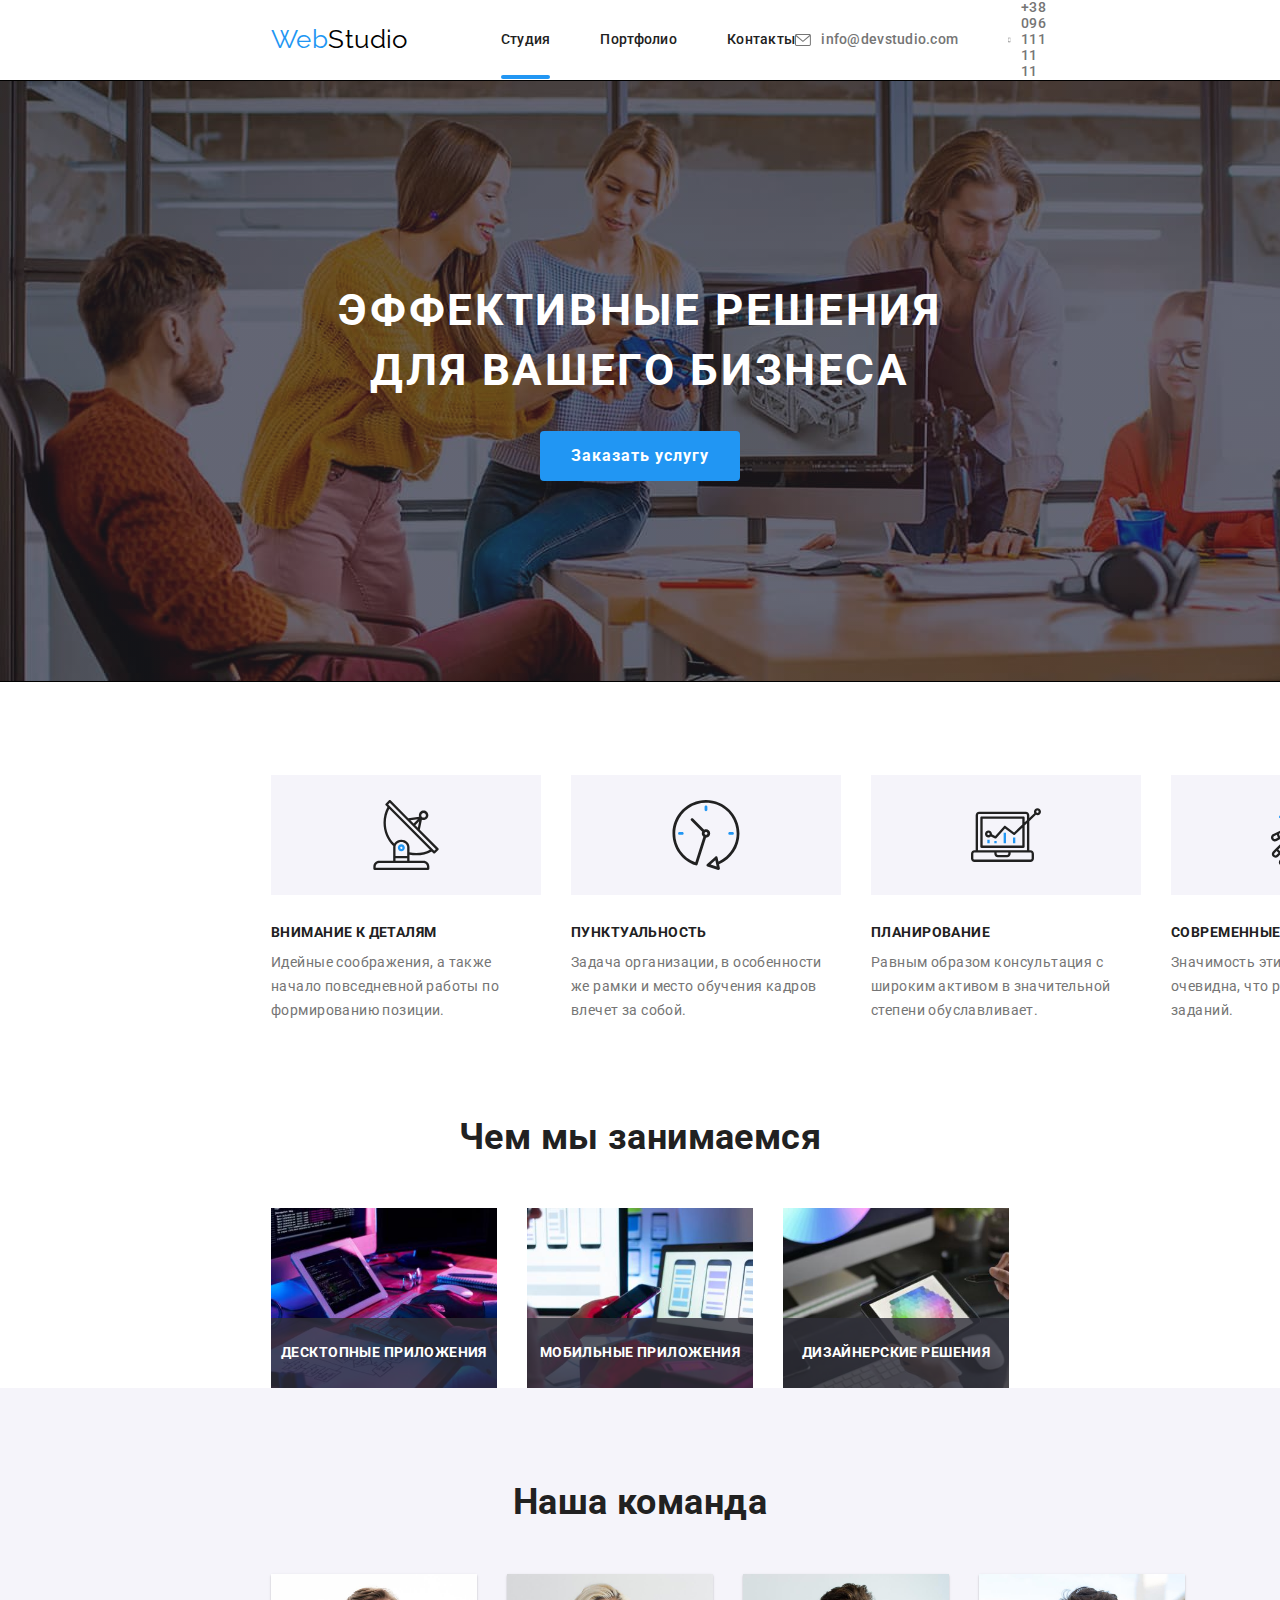
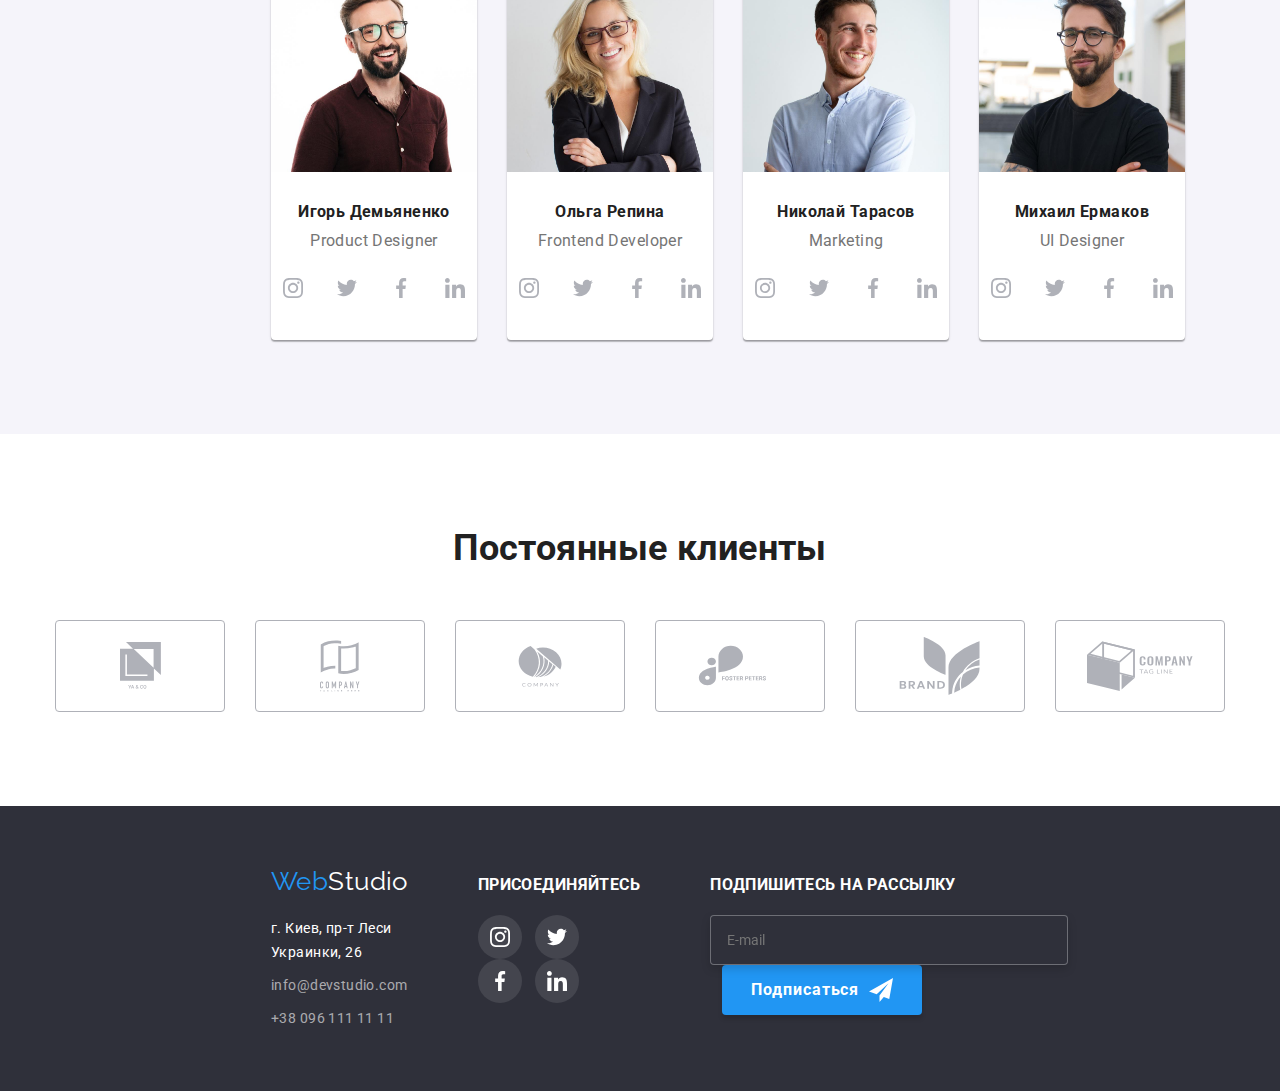
<file: index.html>
<!DOCTYPE html>
<html lang="ru">
	<head>
		<meta charset="UTF-8" />
		<meta http-equiv="X-UA-Compatible" content="IE=edge" />
		<meta name="viewport" content="width=device-width, initial-scale=1.0" />
		<title>Студия</title>
		<link
			rel="stylesheet"
			href="https://cdnjs.cloudflare.com/ajax/libs/modern-normalize/1.1.0/modern-normalize.min.css"
		/>
		<link
			rel="stylesheet"
			href="./css/main.min.css"
		/>
		<link rel="preconnect" href="https://fonts.googleapis.com" />
		<link rel="preconnect" href="https://fonts.gstatic.com" crossorigin />
		<link
			href="https://fonts.googleapis.com/css2?family=Raleway:wght@700&family=Roboto:wght@400;500;700;900&display=swap"
			rel="stylesheet"
		/>
	</head>
	<body>
		<header class="header">
			<div class="container">
				<nav class="header__nav">
					<a class="link header__logo" href="WebStudio">Web<span class="header__logo--dark">Studio</span></a>
					<ul class="list header__nav-list">
						<li class="header__nav-item">
							<a class="link header__menu-link header__menu-link--current" href="">Студия</a>
						</li>
						<li class="header__nav-item">
							<a class="link header__menu-link" href="./portfolio.html">Портфолио</a>
						</li>
						<li class="header__nav-item">
							<a class="link header__menu-link" href="">Контакты</a>
						</li>
					</ul>

					<ul class="header__contacts">
						<li class="header__contacts-item">
							<a class="link header__contacts-link" href="mailto:info@devstudio.com"
								><svg class="header__contacts-icon" width="16" height="12">
									<use href="./images/icons.svg#icon-envelope"></use>
								</svg>
								info@devstudio.com
							</a>
						</li>
						<li class="header__contacts-item">
							<a class="link header__contacts-link" href="tel:+380961111111">
								<svg class="header__contacts-icon" width="10" height="16">
									<use href="./images/icons.svg#icon-Vector1"></use>
								</svg>
								+38 096 111 11 11
							</a>
						</li>
					</ul>
				</nav>
			</div>
		</header>

		<main>
			<section class="main-title">
				<div class="container container-hero">
					<h1 class="hero">
						Эффективные решения <br />
						для вашего бизнеса
					</h1>

					<button class="main-btn-studio" type="button" data-modal-open>Заказать услугу</button>
				</div>
				<div class="backdrop is-hidden" data-modal>
					<div class="modal form">
						<h3 class="modal-title"><span class="modal-title-text">Оставьте свои данные, мы вам перезвоним</span></h3>
						
							<button class="modal-btn" data-modal-close>
								<div class="modal-btn-symbol">
									<svg class="btn-symbol" width="11" height="11">
										<use href="./images/icons.svg#icon-Vector"></use>
									</svg>
								</div>
							</button>
						
						<form >
							<div class="" autocomplete="off">
								<label class="form-field" >
									<input class="input-form" type="text" name="name" placeholder=" ">
									<span class="form-lable">Имя</span>
									<span class="modal-icon">
										<svg width="18" height="18">
										<use href="./images/icons.svg#icon-person-black-18dp-1"></use>
										</svg>
									</span>
								</label>
								<label class="form-field" >
									<input class="input-form" type="tel" name="tel" placeholder=" ">
									<span class="form-lable">Телефон</span>
									<span class="modal-icon">
										<svg  width="18" height="18">
										<use href="./images/icons.svg#icon-phone-black-18dp-1"></use>
										</svg>
									</span>
								</label>
								<label class="form-field" >
									<input class="input-form" type="email" name="email" placeholder=" ">
									<span class="form-lable">Почта</span>
									<span class="modal-icon">
										<svg  width="18" height="18">
										<use href="./images/icons.svg#icon-email-black-18dp-1"></use>
										</svg>
									</span>
								</label>
								<textarea class="textarea" name="comment" rows="6" placeholder="Введите текст">Введите текст</textarea>
							</div>
							<label class="label-check">
							<input 
								class="accept-check" 
								type="checkbox" 
								name="accept" 
								value="accept">
								<span class="icon-check"></span>
								<span class="accept-check-text">Соглашаюсь с рассылкой и принимаю </span>
								
								</label>
								<a class="condition" href="">Условия договора</a> 
								
							<button class="send-btn" type="submit"> 
									<span class="sign">Отправить</span> 
							</button>
						</form>
					</div>
				</div>
			</section>

			<section class="section">
				<div class="container">
					<h2 class="title-studio visually-hidden">Наши особенности</h2>
					<ul class="main-features list">
						<li class="item-features">
							<div class="icon">
								<svg width="70" height="70">
									<use href="./images/icons.svg#icon-antenna-1"></use>
								</svg>
							</div>
							<h3 class="about-studio-title">Внимание к деталям</h3>
							<p class="text-studio-title">
								Идейные соображения, а также начало повседневной работы по формированию позиции.
							</p>
						</li>

						<li class="item-features">
							<div class="icon">
								<svg width="70" height="70">
									<use href="./images/icons.svg#icon-clock-1"></use>
								</svg>
							</div>
							<h3 class="about-studio-title">Пунктуальность</h3>
							<p class="text-studio-title">
								Задача организации, в особенности же рамки и место обучения кадров влечет за собой.
							</p>
						</li>

						<li class="item-features">
							<div class="icon">
								<svg width="70" height="70">
									<use href="./images/icons.svg#icon-diagram-1"></use>
								</svg>
							</div>
							<h3 class="about-studio-title">Планирование</h3>
							<p class="text-studio-title">
								Равным образом консультация с широким активом в значительной степени обуславливает.
							</p>
						</li>

						<li class="item-features">
							<div class="icon">
								<svg width="70" height="70">
									<use href="./images/icons.svg#icon-astronaut-1"></use>
								</svg>
							</div>
							<h3 class="about-studio-title">Современные технологии</h3>
							<p class="text-studio-title">
								Значимость этих проблем настолько очевидна, что реализация плановых заданий.
							</p>
						</li>
					</ul>
				</div>
			</section>

			<section class="section container-work">
				<div class="container">
					<h2 class="title-studio">Чем мы занимаемся</h2>
					<ul class="about-work list">
						<li class="item-work item-work-overlay">
							<img src="./images/about-work/img1.jpg" alt="печатает на клавиатуре" />
							<div class="item-work-textbox">
								<p class="item-work-textstyle">Десктопные приложения</p>
							</div>
						</li>
						<li class="item-work item-work-overlay">
							<img src="./images/about-work/img2.jpg" alt="синхронизирует телефон с ноутбуком" />
							<div class="item-work-textbox">
								<p class="item-work-textstyle">Мобильные приложения</p>
							</div>
						</li>
						<li class="item-work item-work-overlay">
							<img
								src="./images/about-work/img3.jpg"
								alt="выбирает из цветовой палитры на планшете"
							/>
							<div class="item-work-textbox">
								<p class="item-work-textstyle">Дизайнерские решения</p>
							</div>
						</li>
					</ul>
				</div>
			</section>

			<section class="section team-bg">
				<div class="container">
					<h2 class="title-studio">Наша команда</h2>
					<ul class="about-team list">
						<li class="item-team">
							<img src="./images/about-team/Igor.jpg" alt="Игорь Демьяненко" />
							<h3 class="about-studio-team">Игорь Демьяненко</h3>
							<p class="text-studio-team">
								<span lang="eu">Product Designer</span>
							</p>
							<ul class="social-icons-list">
								<li class="social-links-boxes">
									<a href="" class="social-links-item">
										<svg width="20" height="20">
											<use href="./images/icons.svg#icon-instagram-2"></use>
										</svg>
									</a>
								</li>
								<li class="social-links-boxes">
									<a href="" class="social-links-item">
										<svg width="20" height="20">
											<use href="./images/icons.svg#icon-twitter-1"></use>
										</svg>
									</a>
								</li>
								<li class="social-links-boxes">
									<a href="" class="social-links-item">
										<svg width="20" height="20">
											<use href="./images/icons.svg#icon-facebook-1"></use>
										</svg>
									</a>
								</li>
								<li class="social-links-boxes">
									<a href="" class="social-links-item">
										<svg width="20" height="20">
											<use href="./images/icons.svg#icon-linkedin-1"></use>
										</svg>
									</a>
								</li>
							</ul>
						</li>
						<li class="item-team">
							<img src="./images/about-team/Olga.jpg" alt="Ольга Репина" />
							<h3 class="about-studio-team">Ольга Репина</h3>
							<p class="text-studio-team">
								<span lang="eu">Frontend Developer</span>
							</p>
							<ul class="social-icons-list">
								<li class="social-links-boxes">
									<a href="" class="social-links-item">
										<svg width="20" height="20">
											<use href="./images/icons.svg#icon-instagram-2"></use>
										</svg>
									</a>
								</li>
								<li class="social-links-boxes">
									<a href="" class="social-links-item">
										<svg width="20" height="20">
											<use href="./images/icons.svg#icon-twitter-1"></use>
										</svg>
									</a>
								</li>
								<li class="social-links-boxes">
									<a href="" class="social-links-item">
										<svg width="20" height="20">
											<use href="./images/icons.svg#icon-facebook-1"></use>
										</svg>
									</a>
								</li>
								<li class="social-links-boxes">
									<a href="" class="social-links-item">
										<svg width="20" height="20">
											<use href="./images/icons.svg#icon-linkedin-1"></use>
										</svg>
									</a>
								</li>
							</ul>
						</li>
						<li class="item-team">
							<img src="./images/about-team/Nick.jpg" alt="Николай Тарасов" />
							<h3 class="about-studio-team">Николай Тарасов</h3>
							<p class="text-studio-team"><span lang="eu">Marketing</span></p>
							<ul class="social-icons-list">
								<li class="social-links-boxes">
									<a href="" class="social-links-item">
										<svg width="20" height="20">
											<use href="./images/icons.svg#icon-instagram-2"></use>
										</svg>
									</a>
								</li>
								<li class="social-links-boxes">
									<a href="" class="social-links-item">
										<svg width="20" height="20">
											<use href="./images/icons.svg#icon-twitter-1"></use>
										</svg>
									</a>
								</li>
								<li class="social-links-boxes">
									<a href="" class="social-links-item">
										<svg width="20" height="20">
											<use href="./images/icons.svg#icon-facebook-1"></use>
										</svg>
									</a>
								</li>
								<li class="social-links-boxes">
									<a href="" class="social-links-item">
										<svg width="20" height="20">
											<use href="./images/icons.svg#icon-linkedin-1"></use>
										</svg>
									</a>
								</li>
							</ul>
						</li>
						<li class="item-team">
							<img src="./images/about-team/Michal.jpg" alt="Михаил Ермаков" />
							<h3 class="about-studio-team">Михаил Ермаков</h3>
							<p class="text-studio-team"><span lang="eu">UI Designer</span></p>
							<ul class="social-icons-list">
								<li class="social-links-boxes">
									<a href="" class="social-links-item">
										<svg width="20" height="20">
											<use href="./images/icons.svg#icon-instagram-2"></use>
										</svg>
									</a>
								</li>
								<li class="social-links-boxes">
									<a href="" class="social-links-item">
										<svg width="20" height="20">
											<use href="./images/icons.svg#icon-twitter-1"></use>
										</svg>
									</a>
								</li>
								<li class="social-links-boxes">
									<a href="" class="social-links-item">
										<svg width="20" height="20">
											<use href="./images/icons.svg#icon-facebook-1"></use>
										</svg>
									</a>
								</li>
								<li class="social-links-boxes">
									<a href="" class="social-links-item">
										<svg width="20" height="20">
											<use href="./images/icons.svg#icon-linkedin-1"></use>
										</svg>
									</a>
								</li>
							</ul>
						</li>
					</ul>
				</div>
			</section>
			<section class="section">
				<div class="container">
					<h2 class="title-studio">Постоянные клиенты</h2>
					<ul class="clients-links">
						<li class="clients-links-var">
							<div class="clients-links-boxes">
								<a href="" class="client-links-item">
									<svg width="41" height="47">
										<use href="./images/icons.svg#icon-ya-co"></use>
									</svg>
								</a>
							</div>
						</li>
						<li class="clients-links-var">
							<div class="clients-links-boxes">
								<a href="" class="client-links-item">
									<svg width="40" height="52">
										<use href="./images/icons.svg#icon-tagline"></use>
									</svg>
								</a>
							</div>
						</li>
						<li class="clients-links-var">
							<div class="clients-links-boxes">
								<a href="" class="client-links-item">
									<svg width="44" height="42">
										<use href="./images/icons.svg#icon-company1"></use>
									</svg>
								</a>
							</div>
						</li>
						<li class="clients-links-var">
							<div class="clients-links-boxes">
								<a href="" class="client-links-item">
									<svg width="85" height="41">
										<use href="./images/icons.svg#icon-foster-peters"></use>
									</svg>
								</a>
							</div>
						</li>
						<li class="clients-links-var">
							<div class="clients-links-boxes">
								<a href="" class="client-links-item">
									<svg width="106" height="60">
										<use href="./images/icons.svg#icon-brand"></use>
									</svg>
								</a>
							</div>
						</li>
						<li class="clients-links-var">
							<div class="clients-links-boxes">
								<a href="" class="client-links-item">
									<svg width="106" height="60">
										<use href="./images/icons.svg#icon-company"></use>
									</svg>
								</a>
							</div>
						</li>
					</ul>
				</div>
			</section>
		</main>
		<footer class="footer">
			<div class="container">
				<div class="footer__title">
					<div>
						<a class="link footer__logo" href="WebStudio"
							>Web<span class="footer__logo--light">Studio</span></a
						>
						<address>
							<ul class="footer__contacts-list list">
								<li class="footer__contacts-item">
									<a
										class="link footer__maps--link"
										href="https://goo.gl/maps/ozJ8xRn2hbG9mrgs6"
										target="_blank"
										rel="noreferrer noopener"
									>
										г. Киев, пр-т Леси Украинки, 26
									</a>
								</li>
								<li class="footer__contacts-item">
									<a class="link footer__contacts--link" href="mailto:info@devstudio.com"
										>info@devstudio.com</a
									>
								</li>
								<li class="footer__contacts-item">
									<a class="link footer__contacts--link" href="tel:+380961111111">+38 096 111 11 11</a>
								</li>
							</ul>
						</address>
					</div>
					<div class="footer__social">
						<h3 class="footer__social-title">Присоединяйтесь</h3>
						<ul class="footer__social-list">
							<li class="social-links-boxes">
								<a href="" class="social-links-item-footer">
									<svg width="20" height="20">
										<use href="./images/icons.svg#icon-instagram-2"></use>
									</svg>
								</a>
							</li>
							<li class="social-links-boxes">
								<a href="" class="social-links-item-footer">
									<svg width="20" height="20">
										<use href="./images/icons.svg#icon-twitter-1"></use>
									</svg>
								</a>
							</li>
							<li class="social-links-boxes">
								<a href="" class="social-links-item-footer">
									<svg width="20" height="20">
										<use href="./images/icons.svg#icon-facebook-1"></use>
									</svg>
								</a>
							</li>
							<li class="social-links-boxes">
								<a href="" class="social-links-item-footer">
									<svg width="20" height="20">
										<use href="./images/icons.svg#icon-linkedin-1"></use>
									</svg>
								</a>
							</li>
						</ul>
						
					</div>
					<div class="footer__social">
						<h3 class="footer__social-title">Подпишитесь на рассылку</h3>
						<form class="footer__social-form">
							<label >
								<input class="footer__social-input--email" type="email" name="email" placeholder="E-mail">
							</label>
							<button class="footer__social-btn" type="button"> 
								<span class="footer__sign-box">
								<span class="footer__sign-text">Подписаться</span> 
								<svg class="footer__sign-icon" width="24" height="24">
										<use href="./images/icons.svg#icon-icon-send"></use>
								</svg>
								</span>
							</button>
						</form>
				</div>
			</div>
		</footer>
		<script src="./js/modal.js"></script>
	</body>
</html>
</file>
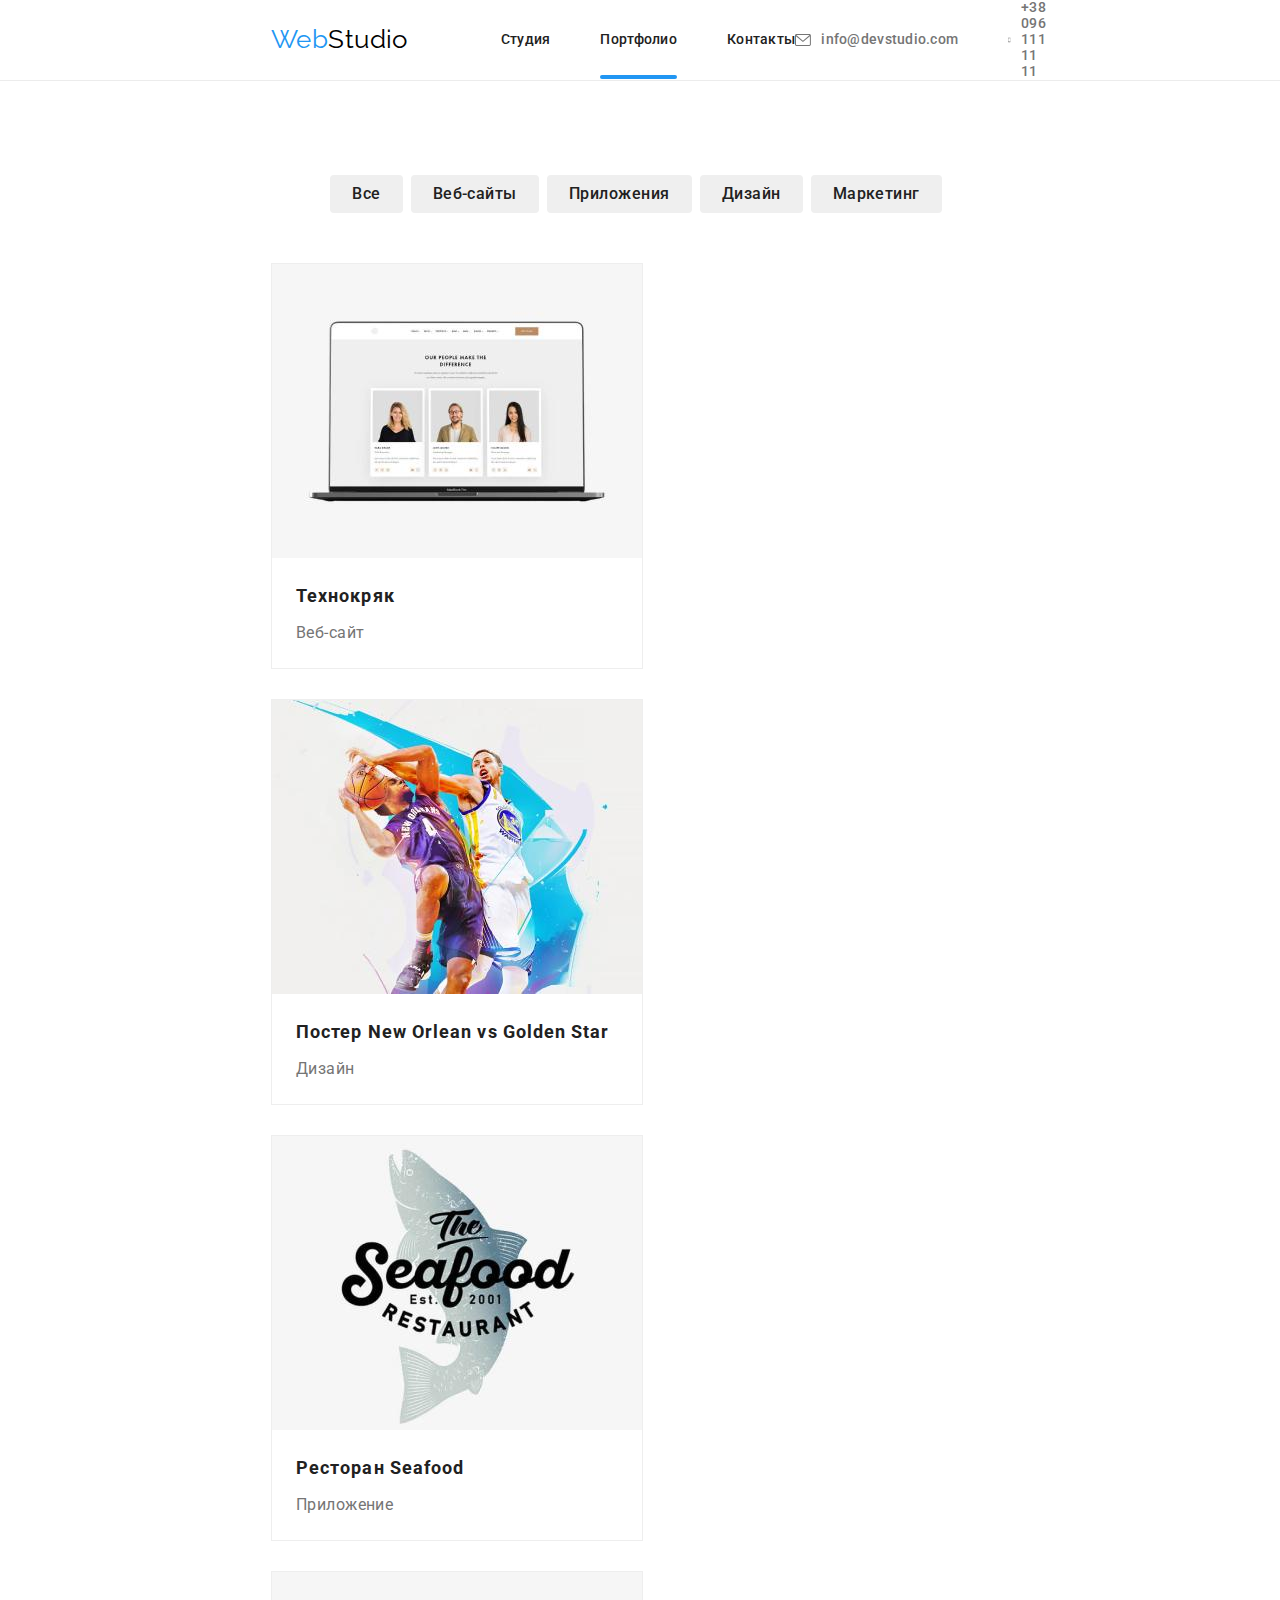
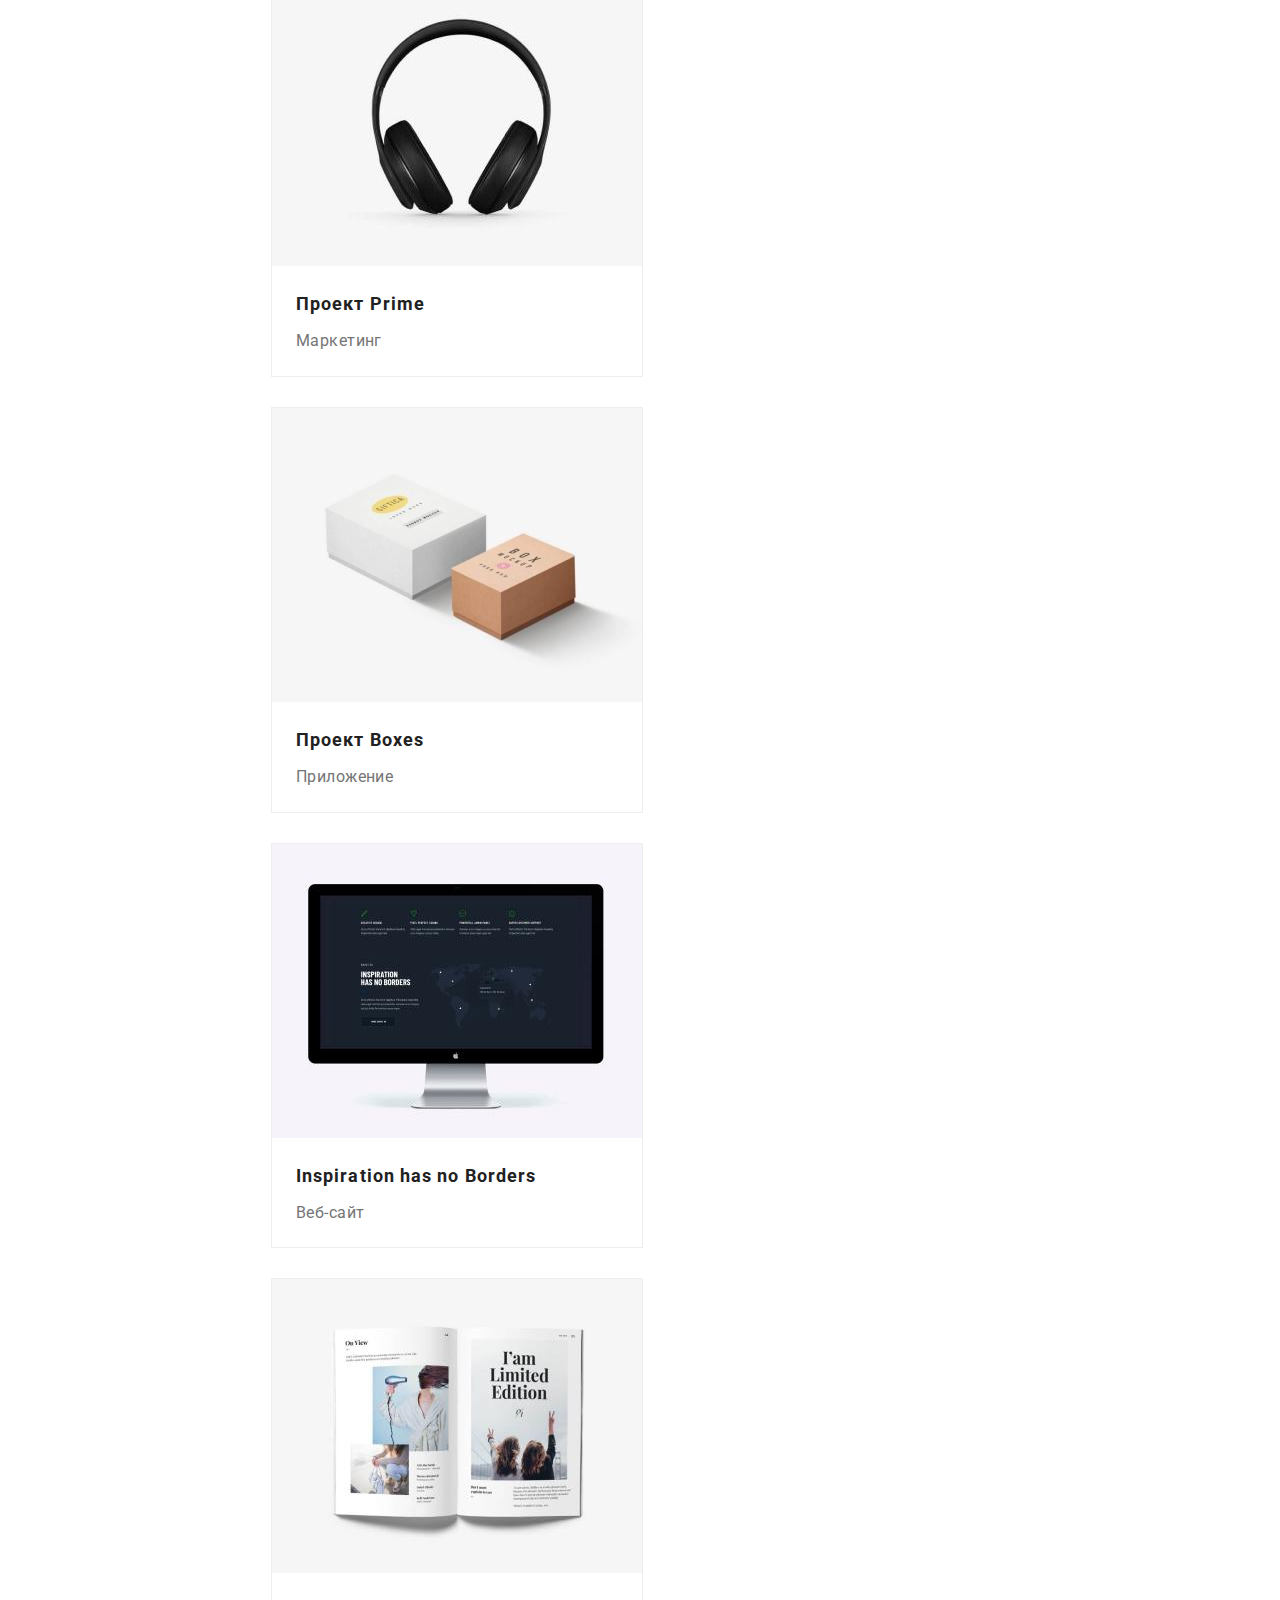
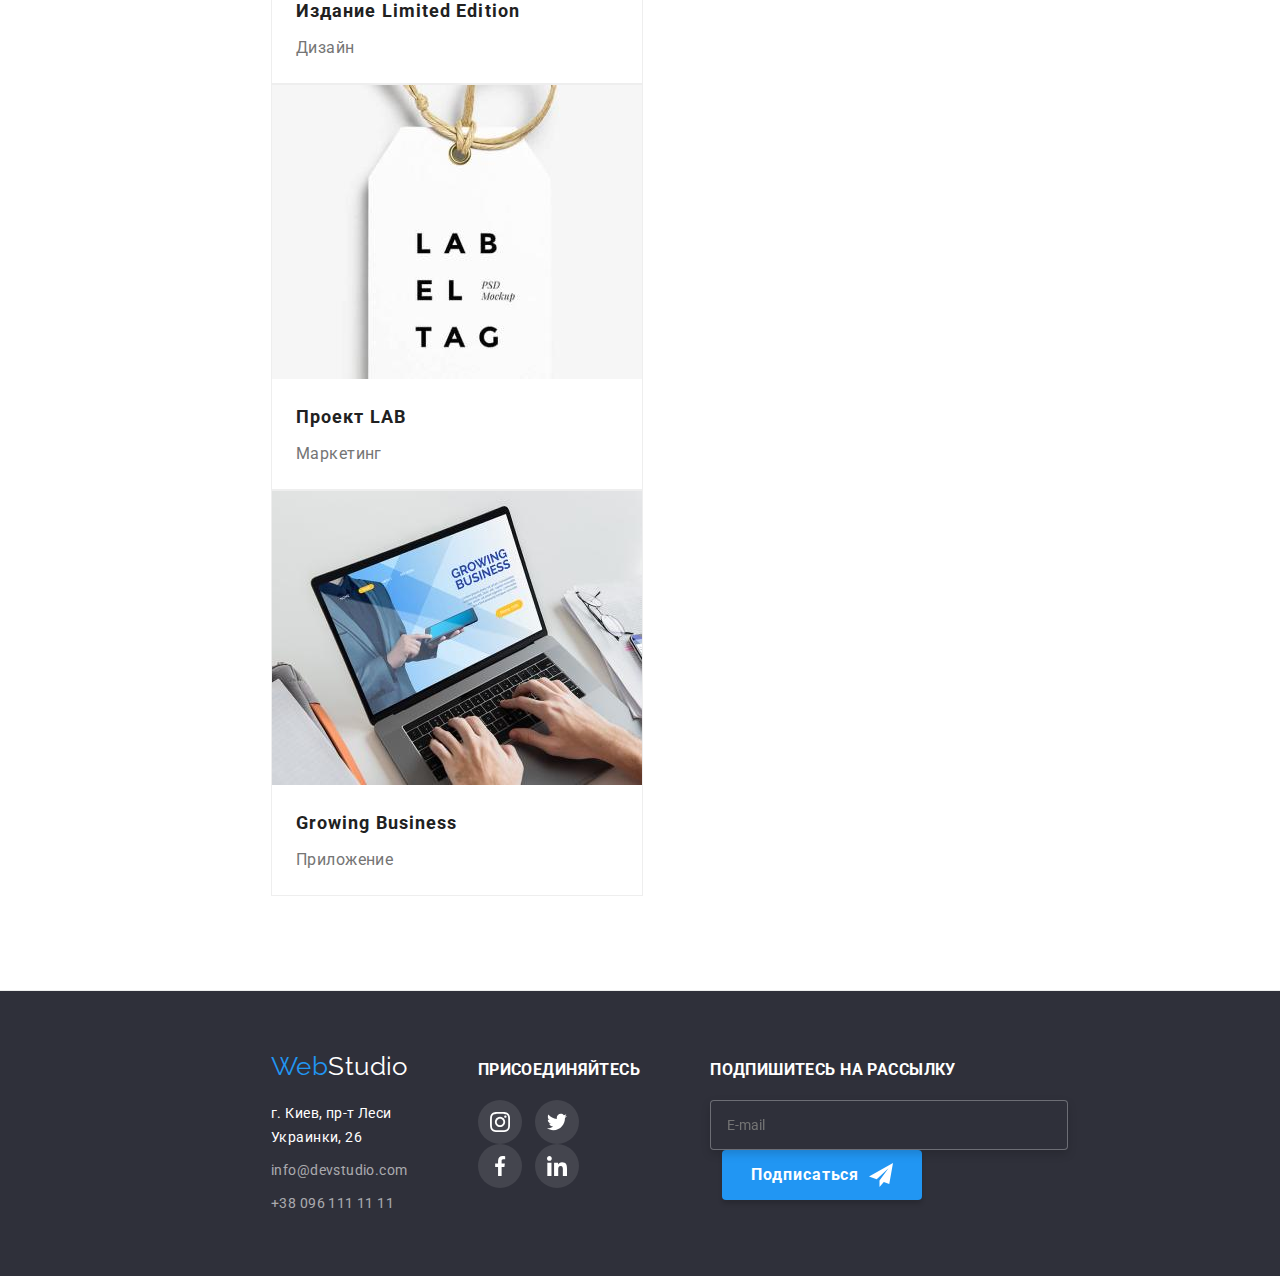
<file: portfolio.html>
<!DOCTYPE html>
<html lang="ru">
	<head>
		<meta charset="UTF-8" />
		<meta http-equiv="X-UA-Compatible" content="IE=edge" />
		<meta name="viewport" content="width=device-width, initial-scale=1.0" />
		<title>Портфолио</title>
		<link
			rel="stylesheet"
			href="https://cdnjs.cloudflare.com/ajax/libs/modern-normalize/1.1.0/modern-normalize.min.css"
		/>
		<link
			rel="stylesheet"
			href="./css/main.min.css"
		/>
		<link rel="preconnect" href="https://fonts.googleapis.com" />
		<link rel="preconnect" href="https://fonts.gstatic.com" crossorigin />
		<link
			href="https://fonts.googleapis.com/css2?family=Raleway:wght@700&family=Roboto:wght@400;500;700;900&display=swap"
			rel="stylesheet"
		/>
	</head>
	<body>
		<header class="header">
			<div class="container">
				<nav class="header__nav">
					<a class="link header__logo" href="WebStudio">Web<span class="header__logo--dark">Studio</span></a>
					<ul class="list header__nav-list">
						<li class="header__nav-item">
							<a class="link header__menu-link" href="./index.html">Студия</a>
						</li>
						<li class="header__nav-item">
							<a class="link header__menu-link header__menu-link--current" href="">Портфолио</a>
						</li>
						<li class="header__nav-item">
							<a class="link header__menu-link" href="">Контакты</a>
						</li>
					</ul>

					<ul class="header__contacts">
						<li class="header__contacts-item">
							<a class="link header__contacts-link" href="mailto:info@devstudio.com"
								><svg class="header__contacts-icon" width="16" height="12">
									<use href="./images/icons.svg#icon-envelope"></use>
								</svg>
								info@devstudio.com
							</a>
						</li>
						<li class="header__contacts-item">
							<a class="link header__contacts-link" href="tel:+380961111111">
								<svg class="header__contacts-icon" width="10" height="16">
									<use href="./images/icons.svg#icon-Vector1"></use>
								</svg>
								+38 096 111 11 11
							</a>
						</li>
					</ul>
				</nav>
			</div>
		</header>
		<main>
			<section class="section btn-style">
				<div class="container">
					<h1 hidden>Портфолио</h1>
					<ul class="list btn-filter-list">
						<li class="items-btn">
							<button class="btn-filter-items" type="button">Все</button>
						</li>
						<li class="items-btn">
							<button class="btn-filter-items" type="button">Веб-сайты</button>
						</li>
						<li class="items-btn">
							<button class="btn-filter-items" type="button">Приложения</button>
						</li>
						<li class="items-btn">
							<button class="btn-filter-items" type="button">Дизайн</button>
						</li>
						<li class="items-btn">
							<button class="btn-filter-items" type="button">Маркетинг</button>
						</li>
					</ul>
					<ul class="list projects">
						<li class="projects-items">
							<a class="link projects-items-textlink" href="">
								<div class="link-box">
									<img src="./images/about-filter/techno.jpg" alt="techno" />
									<p class="projects-items-text">
										Технокряк это современная площадка распространения коронавируса. Компании <br />
										используют эту платформу для цифрового шпионажа и атак на защищённые сервера
										конкурентов.
									</p>
								</div>
								<div>
									<h2 class="title-portfolio">Технокряк</h2>
									<p class="text-portfolio">Веб-сайт</p>
								</div>
							</a>
						</li>
						<li class="projects-items">
							<a class="link projects-items-textlink" href="">
								<div class="link-box">
									<img
										src="./images/about-filter/new-orlean-vs-golden-star.jpg"
										alt="new-orlean-vs-golden-star"
									/>
									<p class="projects-items-text">
										Lorem ipsum dolor sit amet consectetur adipisicing elit. Necessitatibus nesciunt
										ex quae dolore ipsum expedita inventore delectus! Totam, nisi nulla.
									</p>
								</div>
								<div>
									<h2 class="title-portfolio">
										Постер<span lang="eu"> New Orlean vs Golden Star</span>
									</h2>
									<p class="text-portfolio">Дизайн</p>
								</div>
							</a>
						</li>
						<li class="projects-items">
							<a class="link projects-items-textlink" href="">
								<div class="link-box">
									<img src="./images/about-filter/seafood.jpg" alt="seafood" />
									<p class="projects-items-text">
										Lorem ipsum dolor sit amet consectetur adipisicing elit. Necessitatibus nesciunt
										ex quae dolore ipsum expedita inventore delectus! Totam, nisi nulla.
									</p>
								</div>
								<div>
									<h2 class="title-portfolio">Ресторан<span lang="eu"> Seafood</span></h2>
									<p class="text-portfolio">Приложение</p>
								</div>
							</a>
						</li>
						<li class="projects-items">
							<a class="link projects-items-textlink" href="">
							<div class="link-box">
								<img src="./images/about-filter/Prime.jpg" alt="Prime" />
								<p class="projects-items-text">
										Lorem ipsum dolor sit amet consectetur adipisicing elit. Necessitatibus nesciunt
										ex quae dolore ipsum expedita inventore delectus! Totam, nisi nulla.
									</p>
								</div>
								<div>
								<h2 class="title-portfolio">Проект<span lang="eu"> Prime</span></h2>
								<p class="text-portfolio">Маркетинг</p>
								</div>
							</a>
						</li>
						<li class="projects-items">
							<a class="link projects-items-textlink" href="">
								<div class="link-box">
									<img src="./images/about-filter/Boxes.jpg" alt="Boxes" />
									<p class="projects-items-text">
											Lorem ipsum dolor sit amet consectetur adipisicing elit. Necessitatibus nesciunt
											ex quae dolore ipsum expedita inventore delectus! Totam, nisi nulla.
										</p>
									</div>
									<div>		
									<h2 class="title-portfolio">Проект<span lang="eu"> Boxes</span></h2>
									<p class="text-portfolio">Приложение</p>
								</div>
							</a>
						</li>
						<li class="projects-items">
							<a class="link projects-items-textlink" href="">
								<div class="link-box">
								<img
									src="./images/about-filter/inspiration-has-no-borders.jpg"
									alt="inspiration-has-no-borders"
								/>
								<p class="projects-items-text">
										Lorem ipsum dolor sit amet consectetur adipisicing elit. Necessitatibus nesciunt
										ex quae dolore ipsum expedita inventore delectus! Totam, nisi nulla.
									</p>
								</div>
								<div>
								<h2 class="title-portfolio">
									<span lang="eu">Inspiration has no Borders</span>
								</h2>
								<p class="text-portfolio">Веб-сайт</p>
								</div>	
							</a>
						</li>
						<li class="projects-items">
							<a class="link projects-items-textlink" href="">
							<div class="link-box">
								<img src="./images/about-filter/limited-edition.jpg" alt="limited-edition" />
								<p class="projects-items-text">
										Lorem ipsum dolor sit amet consectetur adipisicing elit. Necessitatibus nesciunt
										ex quae dolore ipsum expedita inventore delectus! Totam, nisi nulla.
									</p>
								</div>
								<div>	
								<h2 class="title-portfolio">Издание<span lang="eu"> Limited Edition</span></h2>
								<p class="text-portfolio">Дизайн</p>
								</div>
							</a>
						</li>
						<li class="projects-items">
							<a class="link projects-items-textlink" href="">
							<div class="link-box">
								<img src="./images/about-filter/lab.jpg" alt="lab" />
								<p class="projects-items-text">
										Lorem ipsum dolor sit amet consectetur adipisicing elit. Necessitatibus nesciunt
										ex quae dolore ipsum expedita inventore delectus! Totam, nisi nulla.
									</p>
								</div>
								<div>	
								<h2 class="title-portfolio">Проект <span lang="eu">LAB</span></h2>
								<p class="text-portfolio">Маркетинг</p>
								</div>
							</a>
						</li>
						<li class="projects-items">
							<a class="link projects-items-textlink" href="">
							<div class="link-box">
								<img src="./images/about-filter/growing-business.jpg" alt="growing-business" />
								<p class="projects-items-text">
										Lorem ipsum dolor sit amet consectetur adipisicing elit. Necessitatibus nesciunt
										ex quae dolore ipsum expedita inventore delectus! Totam, nisi nulla.
									</p>
								</div>
								<div>
								<h2 class="title-portfolio">
									<span lang="eu">Growing Business</span>
								</h2>
								<p class="text-portfolio">Приложение</p>
								</div>
							</a>
						</li>
					</ul>
				</div>
			</section>
		</main>
		<footer class="footer">
			<div class="container">
				<div class="footer__title">
					<div>
						<a class="link footer__logo" href="WebStudio"
							>Web<span class="footer__logo--light">Studio</span></a
						>
						<address>
							<ul class="footer__contacts-list list">
								<li class="footer__contacts-item">
									<a
										class="link footer__maps--link"
										href="https://goo.gl/maps/ozJ8xRn2hbG9mrgs6"
										target="_blank"
										rel="noreferrer noopener"
									>
										г. Киев, пр-т Леси Украинки, 26
									</a>
								</li>
								<li class="footer__contacts-item">
									<a class="link footer__contacts--link" href="mailto:info@devstudio.com"
										>info@devstudio.com</a
									>
								</li>
								<li class="footer__contacts-item">
									<a class="link footer__contacts--link" href="tel:+380961111111">+38 096 111 11 11</a>
								</li>
							</ul>
						</address>
					</div>
					<div class="footer__social">
						<h3 class="footer__social-title">Присоединяйтесь</h3>
						<ul class="footer__social-list">
							<li class="social-links-boxes">
								<a href="" class="social-links-item-footer">
									<svg width="20" height="20">
										<use href="./images/icons.svg#icon-instagram-2"></use>
									</svg>
								</a>
							</li>
							<li class="social-links-boxes">
								<a href="" class="social-links-item-footer">
									<svg width="20" height="20">
										<use href="./images/icons.svg#icon-twitter-1"></use>
									</svg>
								</a>
							</li>
							<li class="social-links-boxes">
								<a href="" class="social-links-item-footer">
									<svg width="20" height="20">
										<use href="./images/icons.svg#icon-facebook-1"></use>
									</svg>
								</a>
							</li>
							<li class="social-links-boxes">
								<a href="" class="social-links-item-footer">
									<svg width="20" height="20">
										<use href="./images/icons.svg#icon-linkedin-1"></use>
									</svg>
								</a>
							</li>
						</ul>
						
					</div>
					<div class="footer__social">
						<h3 class="footer__social-title">Подпишитесь на рассылку</h3>
						<form class="footer__social-form">
							<label >
								<input class="footer__social-input--email" type="email" name="email" placeholder="E-mail">
							</label>
							<button class="footer__social-btn" type="button"> 
								<span class="footer__sign-box">
								<span class="footer__sign-text">Подписаться</span> 
								<svg class="footer__sign-icon" width="24" height="24">
										<use href="./images/icons.svg#icon-icon-send"></use>
								</svg>
								</span>
							</button>
						</form>
				</div>
			</div>
		</footer>
	</body>
</html>
</file>
<file: css/main.min.css>
:root{--accent-color: #2196f3;--primary-text-color: #212121;--secondary-text-color: #757575;--header-accent-color: #000000;--dark-side-color: #ffffff;--primary-color: #e5e5e5}.list{list-style:none}.link{text-decoration:none;color:var(--accent-color)}.visually-hidden{position:absolute;white-space:nowrap;width:1px;height:1px;overflow:hidden;border:0;padding:0;clip:rect(0 0 0 0);clip-path:inset(50%);margin:-1px}P,h1,h2,h3,h4,h5,h6{margin:0}ul{margin:0;padding:0;list-style:none}a{text-decoration:none}button{cursor:pointer}body{font-family:Roboto, sans-serif;font-size:14px;letter-spacing:0.03em;color:var(--primary-text-color);background-color:var(--dark-side-color)}img{display:block;max-width:100%;height:auto}.container{width:1200px;margin-left:auto;margin-right:auto;padding-left:15px;padding-right:15px}@media screen and (min-width: 480px){.container{width:480px}}@media screen and (min-width: 768px){.container{width:768px}}@media screen and (min-width: 1600px){.container{width:1600px}}.main-features,.about-work,.about-team{display:flex;justify-content:space-between}.main-features .item-features,.main-features .item-work,.main-features .item-team,.about-work .item-features,.about-work .item-work,.about-work .item-team,.about-team .item-features,.about-team .item-work,.about-team .item-team{margin-right:30px}.main-features .item-features:last-child,.main-features .item-work:last-child,.main-features .item-team:last-child,.about-work .item-features:last-child,.about-work .item-work:last-child,.about-work .item-team:last-child,.about-team .item-features:last-child,.about-team .item-work:last-child,.about-team .item-team:last-child{margin-right:0}.item-work-overlay{position:relative}.item-work-textbox{position:absolute;top:calc(100% - 70px);left:0;height:70px;width:100%;background-color:rgba(47,48,58,0.8)}.item-work-textstyle{padding-top:27px;font-weight:700;font-size:14px;line-height:1.14;text-align:center;letter-spacing:0.03em;text-transform:uppercase;color:var(--dark-side-color)}.icon{display:flex;width:270px;height:120px;justify-content:center;align-items:center;background:#f5f4fa;margin-bottom:30px}.form{padding-left:40px;padding-right:40px}.form-field{display:flex;align-items:center;justify-content:center;position:relative;margin-bottom:28px}.input-form{display:flex;justify-content:center;padding-left:42px;width:100%;height:40px;border:1px solid rgba(33,33,33,0.2);box-sizing:border-box;border-radius:4px}.input-form:focus{outline:0;border:1px solid var(--accent-color)}.input-form:focus+.form-lable{transform:translateY(-40px) translateX(-42px)}.input-form:not(:placeholder-shown)+.form-lable{transform:translateY(-40px) translateX(-42px)}.input-form:focus ~ .modal-icon{fill:var(--accent-color)}.form-lable{font-style:400;font-weight:400;font-size:12px;line-height:14px;letter-spacing:0.01em;color:var(--secondary-text-color);display:flex;position:absolute;top:20px;left:42px;transform:translateY(-5px) translateX(0px);transition:transform 250ms cubic-bezier(0.4, 0, 0.2, 1)}.modal-icon{display:flex;align-self:center;position:absolute;top:20px;left:15px;transform:translateY(-50%);transition:fill 250ms cubic-bezier(0.4, 0, 0.2, 1)}.textarea{width:100%;padding:12px 16px;margin-bottom:20px;color:rgba(117,117,117,0.5);border:1px solid rgba(33,33,33,0.2);border-radius:4px}.textarea:focus{outline:0;border:1px solid var(--accent-color)}.accept-check{margin-left:14px;-moz-appearance:none;-webkit-appearance:none;appearance:none}.accept-check:checked ~ .icon-check{background-image:url("../images/icon-check.svg");background-size:100%;background-origin:border-box;border:2px solid var(--accent-color);background-color:var(--accent-color)}.icon-check{display:inline-block;width:16px;height:15px;border:2px solid var(--primary-text-color);border-radius:2px}.accept-check-text{font-style:400;font-weight:400;line-height:1.71px;color:var(--secondary-text-color);margin-left:7px}.condition{font-style:400;font-weight:400;line-height:1.71px;color:var(--accent-color);text-decoration:underline var(--accent-color)}.send-btn{margin-top:30px;margin-left:165px;margin-right:163px;margin-bottom:40px;width:200px;height:50px;background:var(--accent-color);box-shadow:0px 4px 4px rgba(0,0,0,0.15);border-radius:4px;border:0}.modal{position:absolute;top:50%;left:50%;width:528px;height:581px;transform:translate(-50%, -50%);border-radius:4px;background-color:var(--dark-side-color)}.modal-title{font-style:400;font-weight:700;font-size:20px;line-height:23px;text-align:center;letter-spacing:0.03em;padding-top:40px;padding-left:41px;padding-right:39px;margin-bottom:30px}.modal-title-text{font-style:400;font-weight:700;font-size:20px;line-height:23px;text-align:center;letter-spacing:0.03em;color:var(--primary-text-color)}.modal-btn{position:absolute;top:10px;right:10px;height:30px;width:30px;background:var(--dark-side-color);border-radius:15px;border:1px solid rgba(0,0,0,0.1);box-sizing:border-box}.modal-btn:hover,.modal-btn:focus{border:1px solid var(--accent-color)}.modal-btn:hover .modal-btn-symbol{fill:var(--accent-color)}.modal-btn-symbol{display:flex;align-items:center;justify-content:center}.section{padding:94px 0}.social-links-boxes{display:inline-flex;width:44px;height:44px;margin-right:10px}.social-links-boxes:last-child{margin-right:0}.social-icons-list{display:flex;justify-content:center;margin-bottom:30px}.social-links-item{display:flex;width:100%;height:100%;align-items:center;justify-content:center;border-radius:50%;fill:#afb1b8;transition:fill 250ms cubic-bezier(0.4, 0, 0.2, 1),background-color 250ms cubic-bezier(0.4, 0, 0.2, 1)}.social-links-item:hover,.social-links-item:focus{fill:var(--dark-side-color);background-color:var(--accent-color);transition:fill 250ms cubic-bezier(0.4, 0, 0.2, 1),background-color 250ms cubic-bezier(0.4, 0, 0.2, 1)}.container-work{padding-top:0;padding-bottom:0}.title-studio{margin-bottom:50px;font-size:36px;line-height:1.16;text-align:center;color:var(--primary-text-color)}.text-studio-title{line-height:1.71;color:var(--secondary-text-color);text-align:start}.about-studio-title{margin-bottom:10px;font-size:14px;line-height:1.14;text-transform:uppercase;color:var(--primary-text-color)}.clients-links{display:flex;align-items:center;justify-content:center}.client-links-item{display:flex;align-items:center;justify-content:center;fill:#afb1b8;width:168px;height:90px;transition:fill 250ms cubic-bezier(0.4, 0, 0.2, 1)}.client-links-item:hover,.client-links-item:focus{fill:var(--accent-color);transition:fill 250ms cubic-bezier(0.4, 0, 0.2, 1)}.clients-links-var{display:flex;margin-right:30px;border:1px solid #afb1b8;border-radius:4px;transition:border 250ms cubic-bezier(0.4, 0, 0.2, 1)}.clients-links-var:focus,.clients-links-var:hover{border:1px solid var(--accent-color);transition:border 250ms cubic-bezier(0.4, 0, 0.2, 1)}.clients-links-var:last-child{margin-right:0}.footer{background-color:#2f303a;margin-left:auto;margin-right:auto;padding-top:60px;padding-bottom:60px}.footer__title{display:flex;color:var(--dark-side-color);align-items:baseline}.footer__logo{font-family:Raleway;font-size:26px;line-height:1.19;color:var(--accent-color);align-items:center;text-decoration:none}.footer__logo--light{font-size:26px;line-height:1.19;color:var(--dark-side-color)}.footer__contacts-list{padding-top:20px}.footer__contacts-list .footer__contacts-item{padding-bottom:9px}.footer__contacts-list .footer__contacts-item:last-child{padding-bottom:0}.footer__maps--link{font-family:Roboto;font-style:normal;font-weight:normal;line-height:1.71;color:var(--dark-side-color);transition:color 250ms cubic-bezier(0.4, 0, 0.2, 1)}.footer__maps--link:hover{color:var(--accent-color);transition:color 250ms cubic-bezier(0.4, 0, 0.2, 1)}.footer__contacts--link{font-family:Roboto;font-style:normal;font-weight:normal;line-height:1.71;color:rgba(255,255,255,0.6);transition:color 250ms cubic-bezier(0.4, 0, 0.2, 1)}.footer__contacts--link:hover{color:var(--accent-color);transition:color 250ms cubic-bezier(0.4, 0, 0.2, 1)}.footer__social{margin-left:70px;align-items:baseline}.footer__social-list{margin-top:20px}.footer__social-form{display:inline-block;margin-top:20px}.footer__social-title{display:flex;color:var(--dark-side-color);text-transform:uppercase}.social-links-item-footer{display:flex;width:100%;height:100%;align-items:center;justify-content:center;border-radius:50%;fill:var(--dark-side-color);background:rgba(255,255,255,0.1);transition:background-color 250ms cubic-bezier(0.4, 0, 0.2, 1)}.social-links-item-footer:hover,.social-links-item-footer:focus{fill:var(--dark-side-color);background-color:var(--accent-color);transition:background-color 250ms cubic-bezier(0.4, 0, 0.2, 1)}.footer__social-btn{margin-left:12px;width:200px;height:50px;background:var(--accent-color);box-shadow:0px 4px 4px rgba(0,0,0,0.15);border-radius:4px;border:0}.footer__social-input--email{width:358px;height:50px;padding-left:16px;border:1px solid rgba(255,255,255,0.3);box-sizing:border-box;filter:drop-shadow(0px 4px 4px rgba(0,0,0,0.15));outline:transparent;border-radius:4px;background:#2f303a;color:var(--dark-side-color)}.footer__sign-text{font-style:400;font-weight:700;font-size:16px;line-height:1.87;letter-spacing:0.06em;margin-right:10px;color:var(--dark-side-color)}.footer__sign-icon{align-self:center}.footer__sign-box{display:flex;justify-content:center}.header{border-bottom:1px solid #ececec}.header__nav{align-items:center;display:flex;justify-content:space-around}.header__nav-list{margin-left:93px}.header__nav-list,.header__contacts{display:inline-flex}.header__nav-list .header__nav-item,.header__nav-list .header__contacts-item,.header__contacts .header__nav-item,.header__contacts .header__contacts-item{margin-right:50px}.header__nav-list .header__nav-item:last-child,.header__nav-list .header__contacts-item:last-child,.header__contacts .header__nav-item:last-child,.header__contacts .header__contacts-item:last-child{margin-right:0px}.header__contacts{margin-left:auto}.header__contacts-item{display:inline-flex;align-items:center}.header__menu-link{font-weight:500;line-height:1.14;letter-spacing:0.02em;color:var(--primary-text-color);transition:color 250ms cubic-bezier(0.4, 0, 0.2, 1)}.header__menu-link:hover{color:var(--accent-color);transition:color 250ms cubic-bezier(0.4, 0, 0.2, 1)}.header__menu-link--current{position:relative}.header__menu-link--current::after{content:'';position:absolute;display:inline-block;top:calc(100% + 28px);left:0;height:4px;width:100%;border-radius:2px;background-color:var(--accent-color)}.header__contacts-icon{margin-right:10px;fill:currentColor;justify-content:center}.header__contacts-icon:hover,.header__contacts-icon:focus{fill:var(--accent-color);transition:fill 250ms cubic-bezier(0.4, 0, 0.2, 1)}.header__contacts-link{display:inline-flex;font-weight:500;align-items:center;line-height:1.14;letter-spacing:0.02em;color:var(--secondary-text-color);transition:color 250ms cubic-bezier(0.4, 0, 0.2, 1)}.header__contacts-link:hover{font-size:14px;line-height:1.14;letter-spacing:0.02em;color:var(--accent-color);transition:color 250ms cubic-bezier(0.4, 0, 0.2, 1)}.header__logo{padding-top:24px;padding-bottom:25px;padding-left:40;padding-right:auto;font-family:Raleway;font-size:26px;line-height:1.19;color:var(--accent-color)}.header__logo--dark{font-family:Raleway;font-size:26px;line-height:1.19;color:var(--header-accent-color)}.main-title{max-width:1600px;height:600px;margin-left:auto;margin-right:auto;outline:1px solid black;background-image:linear-gradient(to right, rgba(47,48,58,0.4), rgba(47,48,58,0.4)),url("../images/Img-hero.jpg");padding:200px 0}.hero{margin-top:0;margin-bottom:30px;font-weight:696px;font-size:44px;line-height:1.36;letter-spacing:0.06em;text-transform:uppercase;color:var(--dark-side-color)}.container-hero{text-align:center}.main-btn-studio{border-radius:4px;border:none;width:200px;height:50px;left:700px;top:430px;font-size:16px;font-weight:700;line-height:1.87;letter-spacing:0.06em;color:var(--dark-side-color);background:var(--accent-color)}.backdrop{z-index:1;position:fixed;top:0;left:0;width:100%;height:100%;background-color:rgba(0,0,0,0.2);opacity:1;transition:opacity 250ms cubic-bezier(0.4, 0, 0.2, 1)}.backdrop.is-hidden{opacity:0;pointer-events:none}.btn-filter-list{display:flex;justify-content:center;margin-bottom:50px}.btn-filter-list .items-btn{margin-right:8px}.btn-filter-list .items:last-child{margin-right:0}.btn-filter-items{letter-spacing:0.03em;font-size:16px;font-weight:500;line-height:1.63;text-align:center;color:var(--primary-text-color);border-radius:4px;border:none;padding:6px 22px}.btn-filter-items:hover,.btn-filter-items:focus{color:var(--dark-side-color);background:var(--accent-color);filter:drop-shadow(0px 4px 4px rgba(0,0,0,0.25));transition:color 250ms cubic-bezier(0.4, 0, 0.2, 1),filter 250ms cubic-bezier(0.4, 0, 0.2, 1)}.btn-style{border-bottom:1px solid #ececec}.items-btn{font-size:16px;line-height:1.62;letter-spacing:0.03em;color:var(--primary-text-color)}.projects{display:flex;flex-wrap:wrap}.projects-items{margin-right:26px;margin-bottom:30px;box-sizing:border-box;border:1px solid #eeeeee}.projects-items:nth-child(3n){margin-right:0}.projects-items:nth-last-child(-n+3){margin-bottom:0}.projects-items:hover{box-shadow:0px 1px 1px rgba(0,0,0,0.12),0px 4px 4px rgba(0,0,0,0.06),1px 4px 6px rgba(0,0,0,0.16);transition:box-shadow 250ms cubic-bezier(0.4, 0, 0.2, 1)}.title-portfolio{font-size:18px;line-height:2;letter-spacing:0.06em;color:var(--primary-text-color);padding-top:20px;padding-left:24px;padding-right:24px;margin-bottom:4px}.text-portfolio{font-size:16px;line-height:1.87;color:var(--secondary-text-color);padding-left:24px;padding-right:24px;margin-bottom:20px}.projects-items-text{display:flex;position:absolute;top:0;left:0;height:101%;width:100%;font-size:18px;line-height:1.56;letter-spacing:0.03em;color:var(--dark-side-color);background:rgba(33,150,243,0.9);padding:24px 63px;transition:transform 250ms cubic-bezier(0.4, 0, 0.2, 1);transform:translateY(100%)}.projects-items-textlink{display:block}.projects-items-textlink:hover .projects-items-text,.projects-items-textlink:focus .projects-items-text{transform:translateY(0)}.link-box{position:relative;width:370px;height:294px;overflow:hidden}.team-bg{background-color:#f5f4fa}.item-team{box-shadow:0px 1px 3px rgba(0,0,0,0.12),0px 1px 1px rgba(0,0,0,0.14),0px 2px 1px rgba(0,0,0,0.2);border-radius:0px 0px 4px 4px;background-color:var(--dark-side-color)}.text-studio-team{font-size:16px;line-height:1.19;text-align:center;color:var(--secondary-text-color);margin-bottom:16px}.about-studio-team{font-size:16px;line-height:1.19;text-align:center;color:var(--primary-text-color);margin-top:30px;margin-bottom:10px}
/*# sourceMappingURL=main.min.css.map */
</file>
